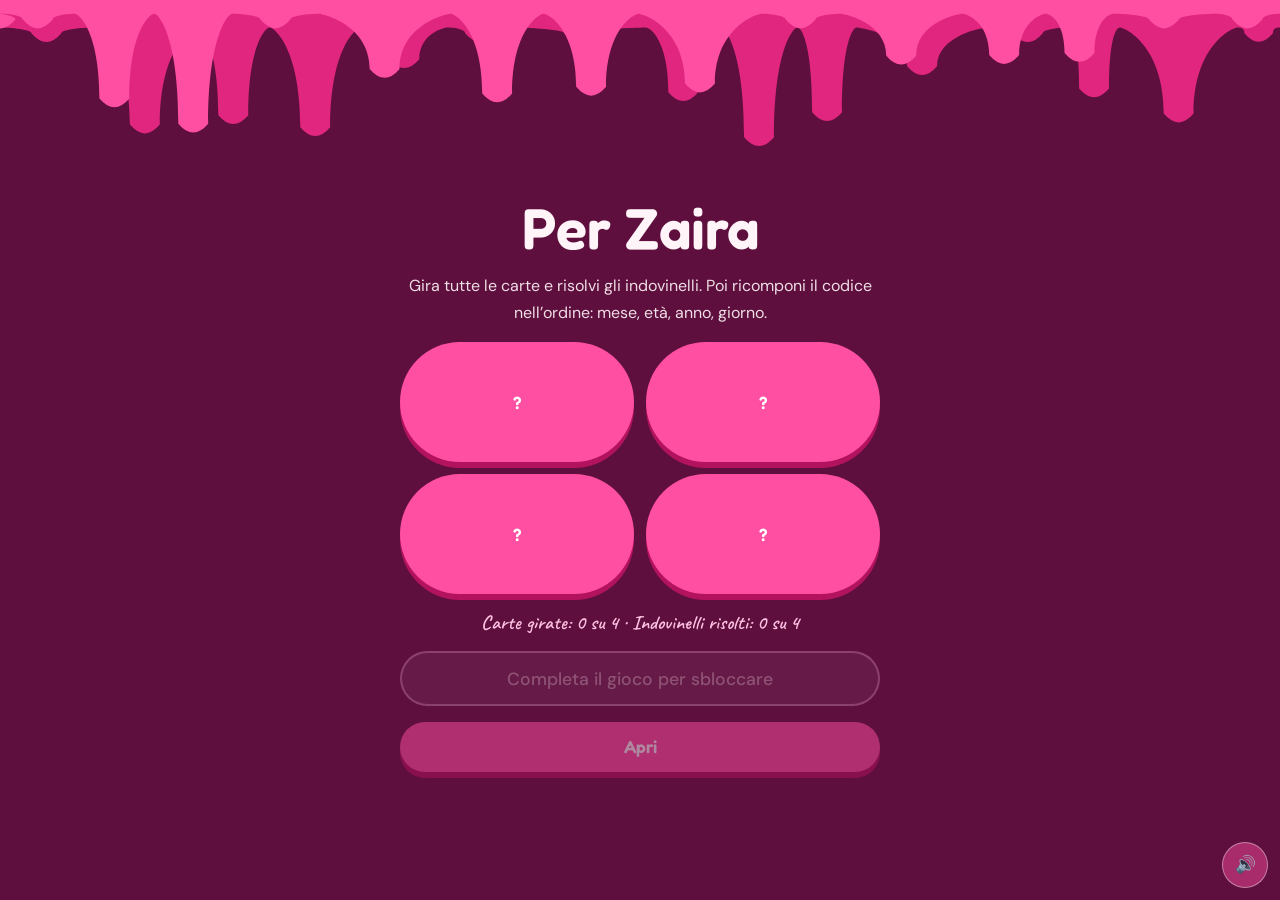
<file: index.html>
<!DOCTYPE html>
<html lang="it">
<head>
  <meta charset="utf-8">
  <meta name="viewport" content="width=device-width, initial-scale=1, viewport-fit=cover">
  <title>Una sorpresa speciale per Zaira</title>
  <meta name="description" content="Un piccolo viaggio nei nostri ricordi, creato con tutto il mio amore. Apri quando sarà il momento 💖">
  <meta name="theme-color" content="#3d0d4f">
  <meta property="og:type" content="website">
  <meta property="og:locale" content="it_IT">
  <meta property="og:url" content="https://mauroleolakyy.github.io/regalozaira/index.html">
  <meta property="og:title" content="Una sorpresa speciale per Zaira">
  <meta property="og:description" content="Un piccolo viaggio nei nostri ricordi, creato con tutto il mio amore. Apri quando sarà il momento 💖">
  <meta property="og:image" content="https://mauroleolakyy.github.io/regalozaira/assets/img/IMG%20(1).png">
  <meta property="og:image:secure_url" content="https://mauroleolakyy.github.io/regalozaira/assets/img/IMG%20(1).png">
  <meta property="og:image:type" content="image/png">
  <meta property="og:image:alt" content="Zaira e Mauro insieme">
  <meta name="twitter:card" content="summary_large_image">
  <meta name="twitter:title" content="Una sorpresa speciale per Zaira">
  <meta name="twitter:description" content="Un piccolo viaggio nei nostri ricordi, creato con tutto il mio amore. Apri quando sarà il momento 💖">
  <meta name="twitter:image" content="https://mauroleolakyy.github.io/regalozaira/assets/img/IMG%20(1).png">
  <link rel="preconnect" href="https://fonts.googleapis.com">
  <link rel="preconnect" href="https://fonts.gstatic.com" crossorigin>
  <link href="https://fonts.googleapis.com/css2?family=Caveat:wght@600&family=DM+Sans:wght@400;500&family=Fredoka:wght@400;500;600&display=swap" rel="stylesheet">
  <link rel="stylesheet" href="assets/css/style.css">
</head>
<body class="locked" style="background-color:#5e0f3d">

  <div id="countdown" role="region" aria-labelledby="countdownTitle">
    <div class="countdown-card">
      <p class="countdown-kicker">Una sorpresa speciale</p>
      <h1 id="countdownTitle">Ci siamo quasi!</h1>
      <p id="countdownDate"></p>
      <div class="countdown-clock" aria-label="Tempo rimanente">
        <div><b data-countdown="days">0</b><span>giorni</span></div>
        <div><b data-countdown="hours">00</b><span>ore</span></div>
        <div><b data-countdown="minutes">00</b><span>minuti</span></div>
        <div><b data-countdown="seconds">00</b><span>secondi</span></div>
      </div>
      <section id="countdownReveals" aria-labelledby="countdownRevealTitle">
        <p id="countdownRevealTitle">Una piccola lettera al giorno</p>
        <p id="countdownRevealTimerLabel">La prossima busta si apre tra</p>
        <p id="countdownRevealTimer" aria-label="Tempo alla prossima rivelazione">00:00:00</p>
        <button id="countdownEnvelope" type="button" disabled aria-expanded="false">
          <span aria-hidden="true">✉</span>
          <span id="countdownEnvelopeLabel">La prima busta si apre a mezzanotte</span>
        </button>
        <p id="countdownRevealText" aria-live="polite" hidden></p>
      </section>
      <p id="countdownError" hidden></p>
    </div>
  </div>

  <!-- Schermata password -->
  <div id="lock" hidden>
    <svg class="drip" id="lockDrip" viewBox="0 0 1200 170" preserveAspectRatio="none" aria-hidden="true"></svg>
    <form id="lockForm" autocomplete="off">
      <h1>Per Zaira</h1>
      <p id="lockText"></p>
      <ul id="clues"></ul>
      <p id="found" aria-live="polite"></p>
      <section id="codePuzzle" hidden aria-labelledby="codePrompt" aria-live="polite">
        <p id="codePrompt">Tocca i frammenti nell’ordine richiesto.</p>
        <ol id="codeSlots" aria-label="Codice ricomposto"></ol>
        <div id="codeFragments"></div>
        <button id="resetCode" type="button">Ricomincia ordine</button>
      </section>
      <input id="pw" type="text" inputmode="numeric" aria-label="Parola magica" placeholder="Completa il gioco per sbloccare" required disabled>
      <button id="openButton" type="submit" disabled>Apri</button>
      <p id="err" role="alert"></p>
    </form>
  </div>

  <!-- Caricamento dopo la password giusta -->
  <div id="loader" hidden role="status" aria-live="polite">
    <div class="ld">
      <svg class="blob" viewBox="0 0 140 110" aria-hidden="true">
        <ellipse cx="70" cy="62" rx="58" ry="44" fill="#ffd1e8"/><ellipse cx="42" cy="38" rx="14" ry="7" fill="#fff" opacity=".7"/>
        <g fill="#5a1038"><circle cx="52" cy="62" r="5"/><circle cx="88" cy="62" r="5"/></g>
        <ellipse cx="36" cy="72" rx="8" ry="5" fill="#ff5a8a" opacity=".6"/><ellipse cx="104" cy="72" rx="8" ry="5" fill="#ff5a8a" opacity=".6"/>
        <path d="M62 72q8 9 16 0" stroke="#5a1038" stroke-width="3.5" fill="none" stroke-linecap="round"/>
      </svg>
      <p id="ldMsg"></p>
      <div class="ldbar"><i id="ldFill"></i></div>
      <b id="ldPct">0%</b>
    </div>
  </div>

  <div id="bar" aria-hidden="true"></div>
  <div id="stage" aria-hidden="true" hidden></div>
  <div id="age" aria-hidden="true">0</div>
  <div id="app"></div>
  <canvas id="confetti" aria-hidden="true"></canvas>

  <!-- Musica: il pulsante compare solo se in data.js c'è una canzone -->
  <button id="music" type="button" hidden aria-label="Musica">♪</button>
  <div id="musicPanel" hidden></div>
  <button id="sfx" type="button" aria-label="Disattiva i suoni" aria-pressed="true">🔊</button>

  <script src="data.js"></script>
  <script src="assets/js/sfx.js"></script>
  <script src="assets/js/countdown.js"></script>
  <script src="assets/js/main.js"></script>
</body>
</html>
</file>
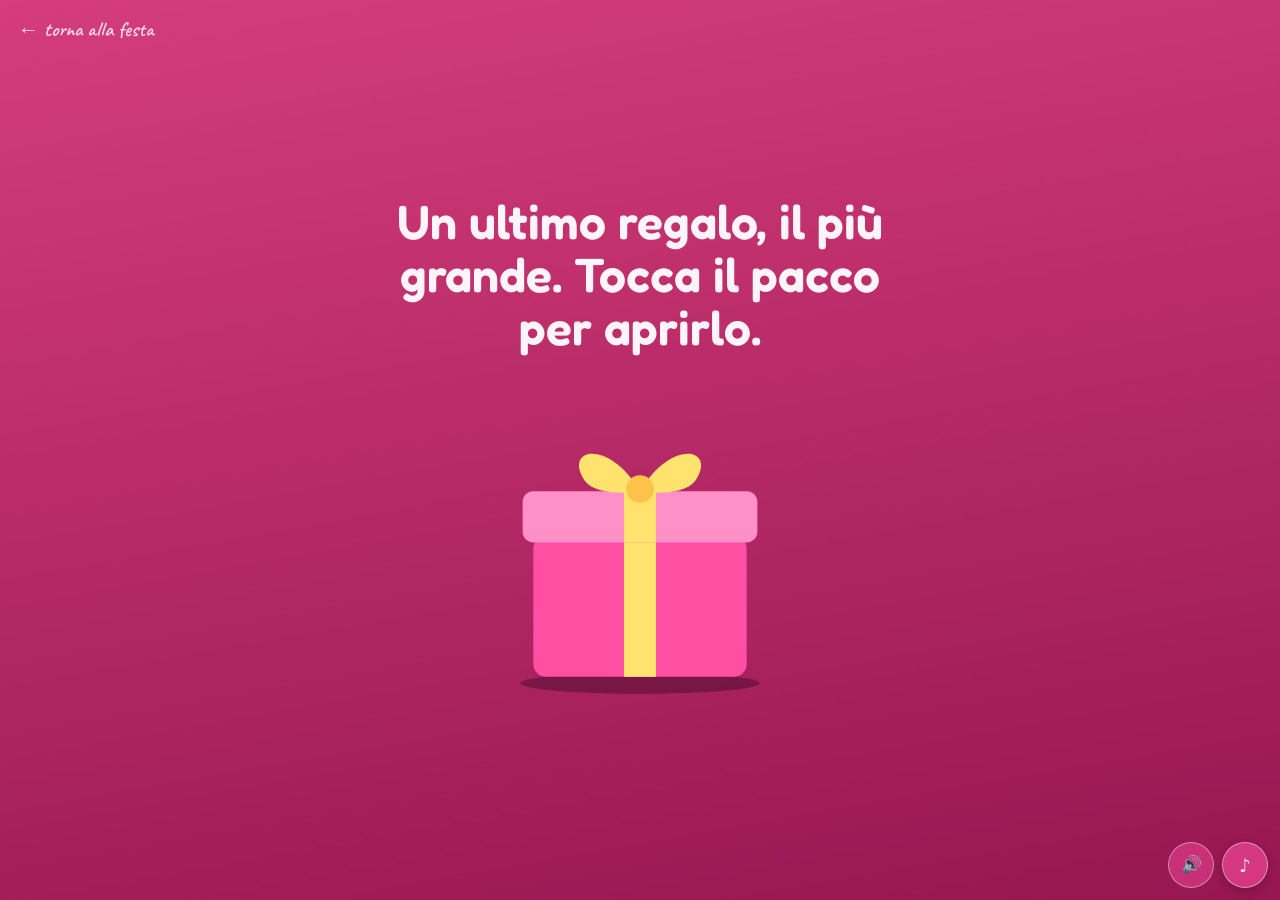
<file: regalo.html>
<!DOCTYPE html>
<html lang="it">
<head>
  <meta charset="utf-8">
  <meta name="viewport" content="width=device-width, initial-scale=1, viewport-fit=cover">
  <title>Un regalo speciale per Zaira</title>
  <meta name="description" content="Un piccolo viaggio nei nostri ricordi, creato con tutto il mio amore. Apri quando sarà il momento 💖">
  <meta name="theme-color" content="#3d0d4f">
  <meta property="og:type" content="website">
  <meta property="og:locale" content="it_IT">
  <meta property="og:url" content="https://mauroleolakyy.github.io/regalozaira/regalo.html">
  <meta property="og:title" content="Un regalo speciale per Zaira">
  <meta property="og:description" content="Un piccolo viaggio nei nostri ricordi, creato con tutto il mio amore. Apri quando sarà il momento 💖">
  <meta property="og:image" content="https://mauroleolakyy.github.io/regalozaira/assets/img/IMG%20(1).png">
  <meta property="og:image:secure_url" content="https://mauroleolakyy.github.io/regalozaira/assets/img/IMG%20(1).png">
  <meta property="og:image:type" content="image/png">
  <meta property="og:image:alt" content="Zaira e Mauro insieme">
  <meta name="twitter:card" content="summary_large_image">
  <meta name="twitter:title" content="Un regalo speciale per Zaira">
  <meta name="twitter:description" content="Un piccolo viaggio nei nostri ricordi, creato con tutto il mio amore. Apri quando sarà il momento 💖">
  <meta name="twitter:image" content="https://mauroleolakyy.github.io/regalozaira/assets/img/IMG%20(1).png">
  <link rel="preconnect" href="https://fonts.googleapis.com">
  <link rel="preconnect" href="https://fonts.gstatic.com" crossorigin>
  <link href="https://fonts.googleapis.com/css2?family=Caveat:wght@600&family=DM+Sans:wght@400;500&family=Fredoka:wght@400;500;600&display=swap" rel="stylesheet">
  <link rel="stylesheet" href="assets/css/style.css">
</head>
<body class="gift-page" style="background-color:#cf2269">

  <div id="countdown" role="region" aria-labelledby="countdownTitle">
    <div class="countdown-card">
      <p class="countdown-kicker">Una sorpresa speciale</p>
      <h1 id="countdownTitle">Ci siamo quasi!</h1>
      <p id="countdownDate"></p>
      <div class="countdown-clock" aria-label="Tempo rimanente">
        <div><b data-countdown="days">0</b><span>giorni</span></div>
        <div><b data-countdown="hours">00</b><span>ore</span></div>
        <div><b data-countdown="minutes">00</b><span>minuti</span></div>
        <div><b data-countdown="seconds">00</b><span>secondi</span></div>
      </div>
      <section id="countdownReveals" aria-labelledby="countdownRevealTitle">
        <p id="countdownRevealTitle">Una piccola lettera al giorno</p>
        <p id="countdownRevealTimerLabel">La prossima busta si apre tra</p>
        <p id="countdownRevealTimer" aria-label="Tempo alla prossima rivelazione">00:00:00</p>
        <button id="countdownEnvelope" type="button" disabled aria-expanded="false">
          <span aria-hidden="true">✉</span>
          <span id="countdownEnvelopeLabel">La prima busta si apre a mezzanotte</span>
        </button>
        <p id="countdownRevealText" aria-live="polite" hidden></p>
      </section>
      <p id="countdownError" hidden></p>
    </div>
  </div>

  <main class="giftwrap" id="wrap">
    <a class="back" href="index.html">← torna alla festa</a>
    <p class="teaser" id="teaser"></p>

    <button id="box" class="giftbox" type="button" aria-label="Apri il regalo">
      <svg viewBox="0 0 300 300" aria-hidden="true">
        <ellipse cx="150" cy="288" rx="112" ry="10" fill="rgba(30,0,25,.35)"/>
        <rect x="50" y="150" width="200" height="132" rx="12" fill="#ff4fa3"/>
        <rect x="135" y="150" width="30" height="132" fill="#ffe36e"/>
        <g class="lid">
          <rect x="40" y="108" width="220" height="48" rx="10" fill="#ff8fc7"/>
          <rect x="135" y="108" width="30" height="48" fill="#ffe36e"/>
          <path d="M150 108C120 58 78 68 98 98C108 112 140 110 150 108Z" fill="#ffe36e"/>
          <path d="M150 108C180 58 222 68 202 98C192 112 160 110 150 108Z" fill="#ffe36e"/>
          <circle cx="150" cy="106" r="13" fill="#ffc24a"/>
        </g>
      </svg>
    </button>

    <section id="card" class="giftcard" hidden aria-live="polite"></section>
  </main>

  <canvas id="confetti" aria-hidden="true"></canvas>

  <button id="music" type="button" hidden aria-label="Musica">♪</button>
  <div id="musicPanel" hidden></div>
  <button id="sfx" type="button" aria-label="Disattiva i suoni" aria-pressed="true">🔊</button>

  <script src="data.js"></script>
  <script src="assets/js/sfx.js"></script>
  <script src="assets/js/countdown.js"></script>
  <script src="assets/js/regalo.js"></script>
</body>
</html>
</file>
<file: assets/css/style.css>
:root {
  --ink: #fff4f8;
  --gold: #ffc2e2;      /* rosa caramella: accento */
  --hl: #ffe36e;        /* giallo evidenziatore */
  --plum: #3a0b2a;
  --display: "Fredoka", "Trebuchet MS", system-ui, sans-serif;
  --hand: "Caveat", "Comic Sans MS", cursive;
  --sans: "DM Sans", system-ui, sans-serif;
}
* { box-sizing: border-box; margin: 0; }
html { scroll-behavior: smooth; }
body {
  font-family: var(--sans); color: var(--ink); line-height: 1.65; overflow-x: hidden;
  /* luce in alto e ombra in basso sopra il colore dell'età: il colore cambia, la profondità resta */
  background-image: linear-gradient(170deg, rgba(255, 255, 255, .12), rgba(30, 0, 30, .32));
  background-attachment: fixed;
}

#bar { position: fixed; top: 0; left: 0; height: 5px; width: 0; background: var(--hl); z-index: 20; border-radius: 0 6px 6px 0; }

/* Numero degli anni gigante, rotondo come una gocciolina di slime */
#age {
  position: fixed; left: 3vw; bottom: -2vw; z-index: 0;
  font: 600 clamp(9rem, 32vw, 26rem)/1 var(--display);
  color: var(--ink); opacity: .13; pointer-events: none; user-select: none;
}

.hero, .chapter { position: relative; z-index: 1; }

/* Slime che cola dall'alto (usato in hero e nella schermata password) */
.drip {
  position: absolute; top: 0; left: 0; width: 100%; height: clamp(80px, 13vw, 170px);
  transform-origin: top; animation: ooze 2.2s cubic-bezier(.3, 1.25, .5, 1) both; pointer-events: none;
}
@keyframes ooze { from { transform: scaleY(0); } to { transform: scaleY(1); } }

/* Hero */
.hero {
  min-height: 100svh; display: grid; align-content: start; justify-items: start; gap: .6rem;
  padding: clamp(100px, 17vw, 210px) 8vw 14vw;
}
.wall { display: flex; flex-wrap: wrap; gap: clamp(.6rem, 2.5vw, 2rem); margin-bottom: 2.2rem; }
.hero h1 { font: 600 clamp(3rem, 11vw, 9rem)/.95 var(--display); max-width: 11ch; letter-spacing: -.01em; }
.hero .for { font: 600 1.6rem var(--hand); color: var(--gold); }
.hero .lead { max-width: 36ch; opacity: .9; margin-top: .6rem; }
.hint { margin-top: 2rem; width: 3px; height: 64px; border-radius: 3px; background: var(--gold); opacity: .8; transform-origin: top; animation: hint 1.8s ease-in-out infinite; }
@keyframes hint { 0% { transform: scaleY(0); } 60% { transform: scaleY(1); } 100% { transform: scaleY(1); opacity: 0; } }

/* Nastro con le parole del suo mondo */
.ticker { position: relative; z-index: 2; overflow: hidden; background: #ff4fa3; color: #fff; transform: rotate(-1.6deg); margin: 0 -3vw; box-shadow: 0 8px 24px -10px rgba(40, 0, 25, .6); }
.track { display: flex; width: max-content; animation: slide 28s linear infinite; font: 600 1.3rem/1 var(--display); padding: .9rem 0; white-space: nowrap; }
.track span { padding-right: 1rem; }
@keyframes slide { to { transform: translateX(-50%); } }

/* Capitoli */
.chapter { min-height: 100svh; padding: 10vh 8vw; display: grid; grid-template-columns: 1fr 1fr; gap: 6vw; align-items: center; }
.chapter.flip .copy { order: 2; }
.copy { max-width: 36rem; position: relative; z-index: 1; }
.year { color: var(--gold); font: 600 1.5rem var(--hand); margin-bottom: .3rem; }
.copy h2 { font: 600 clamp(2rem, 5vw, 3.6rem)/1.05 var(--display); margin-bottom: 1.2rem; }
.copy p { font-size: 1.1rem; }

.art { position: relative; width: 100%; max-width: 480px; justify-self: center; z-index: 1; }
.art svg { width: 100%; height: auto; overflow: visible; }
.art svg .p { transition: opacity .8s; }
.chapter:not(.in) .art svg .p { opacity: 0; }
.art svg .p > g { transform-box: fill-box; transform-origin: center; }
.chapter.in .art svg .p > g { animation: pop .8s cubic-bezier(.2, 1.4, .4, 1) both; animation-delay: var(--d, 0s); }
@keyframes pop { from { transform: scale(0); } to { transform: scale(1); } }
.flame { animation: flick .4s ease-in-out infinite alternate; transform-origin: center bottom; transform-box: fill-box; }
@keyframes flick { to { transform: scale(.85, 1.15) rotate(3deg); } }

/* Polaroid */
.polaroid {
  --w: clamp(96px, 22vw, 220px);
  position: relative; width: var(--w); padding: .6rem .6rem 0; background: #fffaf6; color: #5a1038;
  transform: rotate(var(--r, 0deg)); box-shadow: 0 18px 30px -12px rgba(40, 0, 25, .65);
  transition: transform .3s cubic-bezier(.2, 1.3, .4, 1);
}
.polaroid:hover { transform: rotate(0deg) scale(1.05); z-index: 3; }
.polaroid::before { /* nastro washi */
  content: ""; position: absolute; top: -11px; left: 50%; width: 42%; height: 22px; translate: -50% 0; rotate: -4deg;
  background: repeating-linear-gradient(45deg, rgba(255, 79, 163, .8) 0 6px, rgba(255, 194, 226, .8) 6px 12px);
}
.polaroid .ph { aspect-ratio: 1; overflow: hidden; background: #f3d9e6; display: grid; place-items: center; }
.polaroid img { width: 100%; height: 100%; object-fit: cover; display: block; }
.polaroid .ph.empty {
  background: repeating-linear-gradient(135deg, #ffd1e8 0 10px, #ffe4f1 10px 20px);
  font: 600 clamp(.8rem, 1.4vw, 1.05rem) var(--hand); text-align: center; padding: .5rem; color: #b3123f;
}
.polaroid .cap { font: 600 clamp(1rem, 2vw, 1.5rem)/1 var(--hand); text-align: center; padding: .55rem .2rem .7rem; font-size: clamp(1rem, 2vw, 1.5rem); }
.polaroid.corner { --w: 46%; position: absolute; right: -4%; bottom: -10%; z-index: 2; }

/* Sticker */
.sticker { position: absolute; z-index: 0; width: var(--s); rotate: var(--rot); animation: bob 6s ease-in-out infinite var(--dl); cursor: pointer; opacity: .9; }
.sticker svg { width: 100%; height: auto; display: block; transform-origin: center bottom; }
@keyframes bob { 50% { translate: 0 -12px; } }
.sticker svg.sq { animation: squash .6s ease both; }
@keyframes squash { 25% { scale: 1.35 .6; } 50% { scale: .8 1.25; } 75% { scale: 1.1 .92; } }

/* Finale */
.finale { grid-template-columns: 1fr; justify-items: center; text-align: center; }
.finale h2 { font-size: clamp(2.4rem, 7vw, 5.5rem); }
.finale .copy { max-width: 40rem; }
.sign { margin-top: 1.5rem; color: var(--gold); font: 600 1.8rem var(--hand); }
#party, #lockForm button {
  font: 600 1.1rem var(--display); color: #fff; background: #ff4fa3; border: 0; border-radius: 999px; padding: .9rem 2.2rem;
  cursor: pointer; box-shadow: 0 6px 0 #b3125f; transition: transform .15s;
}
#party { margin-top: 2.5rem; }
#party[hidden] { display: none; }
#party.ready { padding: 1.15rem 2.8rem; color: var(--plum); background: var(--hl); font-size: clamp(1.3rem, 3vw, 1.7rem); box-shadow: 0 7px 0 #c49518, 0 0 28px rgba(255, 227, 110, .55); animation: party-pop .65s cubic-bezier(.2, 1.5, .4, 1) both, party-glow 1.8s 0.65s ease-in-out infinite; }
@keyframes party-pop { from { opacity: 0; transform: scale(.65) translateY(14px); } }
@keyframes party-glow { 50% { box-shadow: 0 7px 0 #c49518, 0 0 42px rgba(255, 227, 110, .85); } }
#party:hover, #lockForm button:hover { filter: brightness(1.08); }
#party:active, #lockForm button:active { transform: translateY(5px) scale(1.03, .94); box-shadow: 0 1px 0 #b3125f; } /* effetto squishy */
:focus-visible { outline: 3px solid var(--hl); outline-offset: 4px; }

#confetti { position: fixed; inset: 0; width: 100%; height: 100%; pointer-events: none; z-index: 30; }

/* Countdown prima dello sblocco */
#countdown {
  position: fixed; inset: 0; z-index: 100; display: grid; place-items: center;
  padding: max(1.5rem, env(safe-area-inset-top, 0px)) max(1.5rem, env(safe-area-inset-right, 0px)) max(1.5rem, env(safe-area-inset-bottom, 0px)) max(1.5rem, env(safe-area-inset-left, 0px));
  overflow-y: auto; text-align: center;
  background: radial-gradient(ellipse at 50% 25%, #90234f, #3d0d4f 75%);
}
#countdown[hidden] { display: none; }
.countdown-card { width: min(42rem, 100%); }
.countdown-kicker { color: var(--hl); font: 600 1.3rem var(--hand); }
.countdown-card h1 { margin: .4rem 0 1rem; font: 600 clamp(2.5rem, 10vw, 5rem)/1 var(--display); }
.countdown-card > p:not(.countdown-kicker) { opacity: .9; }
.countdown-clock { display: grid; grid-template-columns: repeat(4, minmax(0, 1fr)); gap: clamp(.5rem, 3vw, 1.2rem); margin: 2rem 0; }
.countdown-clock[hidden] { display: none; }
.countdown-clock > div { display: grid; gap: .25rem; padding: 1rem .5rem; border: 1px solid rgba(255, 255, 255, .3); border-radius: 20px; background: rgba(255, 255, 255, .1); }
.countdown-clock b { font: 600 clamp(2rem, 8vw, 3.5rem)/1 var(--display); color: var(--hl); font-variant-numeric: tabular-nums; }
.countdown-clock span { font-size: .9rem; }
#countdownReveals { display: grid; justify-items: center; gap: .4rem; width: min(100%, 28rem); margin: 0 auto; }
#countdownRevealTitle { color: var(--gold); font: 600 1.5rem var(--hand); }
#countdownRevealTimer { font: 600 1.4rem var(--display); font-variant-numeric: tabular-nums; }
#countdownEnvelope { display: inline-flex; align-items: center; justify-content: center; gap: .65rem; min-height: 3rem; padding: .65rem 1.2rem; color: var(--ink); background: rgba(255, 244, 248, .12); border: 1px solid rgba(255, 194, 226, .65); border-radius: 999px; cursor: pointer; font: 500 1rem var(--sans); transition: transform .2s, background .2s; }
#countdownEnvelope:not(:disabled):hover { transform: translateY(-2px); background: rgba(255, 244, 248, .22); }
#countdownEnvelope:disabled { cursor: default; opacity: .7; }
#countdownEnvelope > span:first-child { font-size: 1.4rem; }
#countdownRevealText { width: 100%; margin-top: .5rem; padding: 1rem 1.2rem; border: 1px solid rgba(255, 255, 255, .25); border-radius: 18px; background: rgba(255, 255, 255, .1); }
#countdownRevealText[hidden] { display: none; }
#countdownError { color: #ffd0c8; }
body.countdown-active { overflow: hidden; }

/* Schermata password e giochino delle carte */
body.locked #bar, body.locked #age, body.locked #stage { display: none; }
body.locked { overflow: hidden; }
#lock { position: fixed; inset: 0; z-index: 40; display: grid; place-items: center; padding: clamp(110px, 16vw, 190px) 6vw 6vw; background: #5e0f3d; overflow-y: auto; }
#lock[hidden] { display: none; }
#lockForm { width: min(30rem, 100%); display: grid; gap: 1rem; text-align: center; position: relative; }
#lockForm h1 { font: 600 clamp(2.4rem, 9vw, 3.6rem)/1 var(--display); }
#lockText { opacity: .9; }
#lockForm input {
  font: 500 1.1rem var(--sans); color: var(--ink); text-align: center;
  background: rgba(255, 244, 248, .1); border: 2px solid rgba(255, 194, 226, .5); border-radius: 999px; padding: .9rem 1.2rem;
}
#lockForm input::placeholder { color: rgba(255, 244, 248, .55); }
#err { min-height: 1.6em; color: #ffd0c8; }
#clues { list-style: none; padding: 0; display: grid; grid-template-columns: 1fr 1fr; gap: .75rem; }
.clue {
  width: 100%; min-height: 7.5rem; padding: 1rem; cursor: pointer; font: 400 1rem/1.45 var(--sans); color: var(--ink); text-align: left;
  background: rgba(255, 244, 248, .08); border: 2px dashed rgba(255, 194, 226, .55); border-radius: 22px;
}
.clue:disabled { cursor: default; opacity: 1; }
.clue:not(.open) { font: 600 2.4rem var(--display); text-align: center; color: var(--gold); }
.clue:not(.open):hover { background: rgba(255, 244, 248, .16); }
.clue:not(.open):active { transform: scale(1.06, .92); }
.clue.open { border-style: solid; background: rgba(255, 244, 248, .12); animation: flip .45s ease both; }
@keyframes flip { from { transform: rotateY(90deg); } to { transform: rotateY(0); } }
#found { font: 600 1.25rem var(--hand); color: var(--gold); }
#codePuzzle { display: grid; gap: .75rem; }
#codePuzzle[hidden] { display: none; }
#codeSlots { display: flex; flex-wrap: wrap; justify-content: center; gap: .45rem; list-style: none; padding: 0; }
#codeSlots li { padding: .35rem .65rem; border: 1px solid rgba(255, 194, 226, .55); border-radius: 999px; background: rgba(255, 244, 248, .1); }
#codeFragments { display: flex; flex-wrap: wrap; justify-content: center; gap: .5rem; }
.clue-answers { display: flex; flex-wrap: wrap; justify-content: center; gap: .5rem; padding-top: .6rem; }
.answer-feedback { flex-basis: 100%; min-height: 1.5em; color: var(--gold); font-size: .9rem; }
.answer, .fragment, #resetCode {
  padding: .45rem .8rem; color: var(--ink); background: rgba(255, 244, 248, .12);
  border: 1px solid rgba(255, 194, 226, .6); border-radius: 999px; cursor: pointer; font: 500 .95rem var(--sans);
}
.answer:hover, .fragment:hover, #resetCode:hover { background: rgba(255, 244, 248, .24); }
.answer.correct { border-color: var(--hl); color: var(--hl); }
.answer.wrong { opacity: .45; }
.answer:disabled { cursor: default; }
.fragment { color: var(--hl); }
#resetCode { justify-self: center; }
#pw:disabled, #openButton:disabled { opacity: .5; cursor: not-allowed; }

@media (max-width: 760px) {
  .chapter { grid-template-columns: 1fr; padding: 12vh 7vw 16vh; gap: 2.5rem; }
  .chapter.flip .copy { order: 0; }
  .art { max-width: 320px; }
  .sticker { opacity: .35; }
  #clues { grid-template-columns: 1fr; }
  .clue { min-height: 0; }
}
@media (prefers-reduced-motion: reduce) {
  html { scroll-behavior: auto; }
  .hint, .flame, .track, .sticker, .drip, .clue.open { animation: none; }
  .chapter.in .art svg .p > g, .sticker svg.sq { animation: none; }
}

/* Etichetta della fase della vita */
#stage {
  position: fixed; top: 14px; right: 14px; z-index: 20; padding: .25rem .9rem .35rem;
  font: 600 1.35rem/1.2 var(--hand); color: #fff; background: rgba(255, 255, 255, .16);
  border: 1.5px solid rgba(255, 255, 255, .45); border-radius: 999px; backdrop-filter: blur(6px);
}
#stage[hidden] { display: none; }

/* Album di polaroid */
.album { grid-template-columns: 1fr; justify-items: center; text-align: center; gap: 3.5rem; }
.shelf { display: flex; flex-wrap: wrap; justify-content: center; gap: clamp(1.4rem, 3.5vw, 2.8rem); max-width: 1100px; position: relative; z-index: 1; }
.polaroid.big { --w: clamp(130px, 22vw, 240px); }
@media (max-width: 760px) { .polaroid.big { --w: clamp(120px, 40vw, 190px); } }

/* Contatore dei giorni insieme */
.counter { margin-top: 1.8rem; padding: 1.2rem 1.4rem; max-width: 26rem; background: rgba(255, 255, 255, .12); border: 2px solid rgba(255, 194, 226, .5); border-radius: 28px; }
.counter .cl { font: 600 1.5rem var(--hand); color: var(--gold); line-height: 1; }
.counter .big { font: 600 1.4rem/1.1 var(--display); }
.counter .big b { font-size: clamp(3.2rem, 9vw, 5.2rem); color: var(--hl); letter-spacing: -.02em; margin-right: .15em; }
.counter .cs { font-size: 1rem; opacity: .9; margin: .3rem 0 .9rem; }
.counter .tiles { display: grid; grid-template-columns: repeat(3, 1fr); gap: .6rem; }
.counter .tiles div { text-align: center; padding: .55rem .3rem; border-radius: 18px; background: rgba(255, 79, 163, .55); font-size: .9rem; }
.counter .tiles b { display: block; font: 600 1.9rem/1.1 var(--display); font-variant-numeric: tabular-nums; }

/* Torta con le candeline */
.cake { margin-top: 2rem; display: grid; justify-items: center; gap: .5rem; }
.cake svg { width: min(100%, 460px); height: auto; overflow: visible; }
.candle { cursor: pointer; }
.candle:focus-visible { outline: none; }
.candle:focus-visible rect:nth-child(2) { stroke: var(--hl); stroke-width: 3; }
.candle:not(.lit) .flame { display: none; }
.smoke { fill: #fff; opacity: 0; transform-box: fill-box; transform-origin: center; }
.candle.puff .smoke { animation: smoke 1.4s ease-out; }
@keyframes smoke { 0% { opacity: .75; transform: translateY(0) scale(.6); } 100% { opacity: 0; transform: translateY(-30px) scale(2.4); } }
#cakeCount { font: 600 1.5rem var(--hand); color: var(--gold); min-height: 1.5em; }
.cakeNote { font-size: .95rem; opacity: .85; max-width: 30rem; }
#cakeMicStatus { min-height: 1.5em; font-size: .9rem; }
.cakeBtns { display: flex; gap: .7rem; flex-wrap: wrap; justify-content: center; }
.cakeBtns button { font: 600 1rem var(--display); color: #fff; background: rgba(255, 255, 255, .16); border: 2px solid rgba(255, 194, 226, .6); border-radius: 999px; padding: .55rem 1.3rem; cursor: pointer; }
.cakeBtns button[hidden] { display: none; }
.cakeBtns button:hover { background: rgba(255, 255, 255, .26); }

/* Musica: piccola e trasparente */
#music {
  position: fixed; right: 12px; bottom: calc(12px + env(safe-area-inset-bottom, 0px)); z-index: 26; width: 46px; height: 46px; border-radius: 50%; cursor: pointer;
  font: 600 1.15rem/1 var(--display); color: #fff; background: rgba(255, 79, 163, .7); border: 1.5px solid rgba(255, 255, 255, .55);
  backdrop-filter: blur(6px); box-shadow: 0 4px 14px -4px rgba(40, 0, 25, .6); opacity: .85; transition: opacity .2s, transform .15s;
}
#music:hover, #music.on { opacity: 1; }
#music[hidden] { display: none; }
#music:active { transform: scale(1.08, .92); }
#music.on { animation: bob2 1.6s ease-in-out infinite; }
@keyframes bob2 { 50% { transform: scale(1.08); } }
#musicPanel {
  position: fixed; right: 12px; bottom: calc(68px + env(safe-area-inset-bottom, 0px)); z-index: 25; width: min(320px, calc(100vw - 24px)); padding: 4px;
  background: rgba(255, 255, 255, .08); border: 1px solid rgba(255, 255, 255, .25); border-radius: 18px; backdrop-filter: blur(8px);
}
#musicPanel iframe { display: block; border-radius: 14px; opacity: .8; transition: opacity .2s; }
#musicPanel:hover iframe { opacity: 1; }
body.locked #music, body.locked #musicPanel { display: none; }


/* Gratta e vinci */
.coupons { grid-template-columns: 1fr; justify-items: center; text-align: center; gap: 2.5rem; }
.ticketgrid { display: grid; grid-template-columns: repeat(2, minmax(0, 260px)); gap: 1.4rem; position: relative; z-index: 1; }
.coupon { position: relative; aspect-ratio: 15 / 8; border-radius: 18px; overflow: hidden; background: #fffaf6; color: #5a1038; border: 3px dashed #ff4fa3; box-shadow: 0 14px 26px -12px rgba(40, 0, 25, .6); }
.prize { position: absolute; inset: 0; display: grid; place-content: center; gap: .1rem; padding: .6rem; }
.prize small { font: 600 1.1rem/1 var(--hand); color: #b3123f; }
.prize b { font: 600 clamp(1.1rem, 2.4vw, 1.5rem)/1.1 var(--display); }
.prize em { font: 600 1.1rem/1.1 var(--hand); color: #8a1c7c; }
.coupon canvas { position: absolute; inset: 0; width: 100%; height: 100%; touch-action: none; cursor: grab; transition: opacity .6s; }
.coupon.done canvas { opacity: 0; pointer-events: none; }
.coupon .rv { position: absolute; right: 6px; bottom: 6px; z-index: 2; font: 600 .75rem var(--sans); color: #fff; background: rgba(90, 16, 56, .55); border: 0; border-radius: 999px; padding: .15rem .6rem; cursor: pointer; }
.coupon.done .rv { display: none; }
@media (max-width: 560px) { .ticketgrid { grid-template-columns: minmax(0, 260px); } }

/* Foto ingrandita */
.polaroid:has(img) { cursor: zoom-in; }
#lightbox { position: fixed; inset: 0; z-index: 50; display: grid; place-items: center; padding: 4vw; cursor: zoom-out; background: rgba(30, 0, 25, .8); backdrop-filter: blur(6px); }
#lightbox[hidden] { display: none; }
#lightbox .polaroid { --w: min(88vw, 62vh, 560px); pointer-events: none; animation: zoomIn .35s cubic-bezier(.2, 1.3, .4, 1) both; }
@keyframes zoomIn { from { transform: rotate(-9deg) scale(.6); opacity: 0; } }

/* Scia del mouse */
.trail { position: fixed; z-index: 35; pointer-events: none; translate: -50% -50%; animation: trail 1s ease-out forwards; }
@keyframes trail { from { opacity: .95; } to { opacity: 0; transform: translate(var(--dx), -44px) scale(.4); } }

@media (prefers-reduced-motion: reduce) { #music.on, .candle.puff .smoke, #lightbox .polaroid, .trail, #party.ready { animation: none; } }

/* Caricamento dopo la password */
#loader { position: fixed; inset: 0; z-index: 60; display: grid; place-items: center; background: #5e0f3d; }
#loader[hidden] { display: none; }
#loader.out { opacity: 0; pointer-events: none; transition: opacity .7s ease; }
.ld { display: grid; justify-items: center; gap: 1rem; width: min(22rem, 86vw); text-align: center; }
.blob { width: 140px; transform-origin: center bottom; animation: hop .9s ease-in-out infinite; }
@keyframes hop { 0%, 100% { transform: translateY(0) scale(1.14, .86); } 50% { transform: translateY(-22px) scale(.92, 1.1); } }
#ldMsg { font: 600 1.6rem/1.2 var(--hand); color: var(--gold); min-height: 1.3em; }
.ldbar { width: 100%; height: 18px; border-radius: 999px; background: rgba(255, 255, 255, .15); border: 2px solid rgba(255, 194, 226, .5); overflow: hidden; }
.ldbar i { display: block; height: 100%; width: 0; border-radius: 999px; background: linear-gradient(180deg, #ff9ed0, #ff4fa3 60%, #e0267f); box-shadow: inset 0 3px 0 rgba(255, 255, 255, .4); }
#ldPct { font: 600 1.4rem var(--display); }
@media (prefers-reduced-motion: reduce) { .blob { animation: none; } }

/* Uscita verso la pagina del regalo */
body.leaving::after { content: ""; position: fixed; inset: 0; z-index: 70; background: var(--end, #cf2269); opacity: 0; animation: leave 1s .45s ease forwards; }
@keyframes leave { to { opacity: 1; } }

/* Pagina regalo.html */
.gift-page::before { content: ""; position: fixed; inset: 0; z-index: 80; background: var(--end, #cf2269); pointer-events: none; animation: unveil .9s ease forwards; }
@keyframes unveil { to { opacity: 0; visibility: hidden; } }
.giftwrap { position: relative; min-height: 100svh; display: grid; justify-items: center; align-content: center; gap: 1.4rem; padding: 9vh 6vw 10vh; text-align: center; overflow: hidden; }
.back { position: absolute; top: 16px; left: 18px; z-index: 2; color: var(--ink); font: 600 1.3rem var(--hand); text-decoration: none; opacity: .85; }
.back:hover { opacity: 1; }
.teaser { position: relative; z-index: 1; font: 600 clamp(1.8rem, 5vw, 3rem)/1.1 var(--display); max-width: 20ch; }
.giftbox { position: relative; z-index: 1; width: min(68vw, 320px); padding: 0; background: none; border: 0; cursor: pointer; }
.giftbox svg { width: 100%; height: auto; overflow: visible; display: block; }
.giftbox:not(.open) { animation: wobble 2.6s ease-in-out infinite; }
@keyframes wobble { 0%, 100% { transform: rotate(0); } 8% { transform: rotate(-3deg); } 16% { transform: rotate(3deg); } 24% { transform: rotate(-2deg); } 32% { transform: rotate(0); } }
.giftbox .lid { transform-box: fill-box; transform-origin: left bottom; transition: transform .8s cubic-bezier(.3, 1.4, .5, 1), opacity .6s .3s; }
.giftbox.open .lid { transform: translate(60px, -140px) rotate(26deg); opacity: 0; }
.giftcard { position: relative; z-index: 1; max-width: 36rem; display: grid; justify-items: center; gap: 1rem; animation: rise .9s cubic-bezier(.2, 1.2, .4, 1) both; }
.giftcard[hidden] { display: none; }
@keyframes rise { from { opacity: 0; transform: translateY(40px) scale(.92); } }
.giftcard h1 { font: 600 clamp(2.2rem, 7vw, 4rem)/1.05 var(--display); }
.giftcard p { font-size: 1.1rem; }
.giftcard .polaroid { --w: min(70vw, 260px); }
.giftcard .sign { color: var(--gold); font: 600 1.8rem var(--hand); }
.giftcard .btn { font: 600 1.1rem var(--display); color: #fff; background: #ff4fa3; border-radius: 999px; padding: .8rem 2rem; text-decoration: none; box-shadow: 0 6px 0 #b3125f; }
.giftcard .btn:active { transform: translateY(5px); box-shadow: 0 1px 0 #b3125f; }
.itinerary { width: min(100%, 560px); margin-top: 1.2rem; padding: 1.5rem clamp(1rem, 5vw, 2rem); text-align: left; background: rgba(255, 255, 255, .12); border: 2px solid rgba(255, 194, 226, .45); border-radius: 26px; }
.itinerary h2 { text-align: center; font: 600 clamp(1.7rem, 5vw, 2.4rem)/1.1 var(--display); }
.itinerary-intro { margin-top: .5rem; text-align: center; opacity: .9; }
.itinerary ol { display: grid; gap: 1.1rem; margin: 1.4rem 0 0; padding: 0; list-style: none; counter-reset: itinerary; }
.itinerary li { position: relative; display: grid; grid-template-columns: 2.5rem 1fr; gap: .8rem; align-items: start; counter-increment: itinerary; }
.itinerary li::before { content: counter(itinerary); display: grid; place-items: center; width: 2.4rem; aspect-ratio: 1; border-radius: 50%; color: var(--plum); background: var(--hl); font: 600 1.1rem var(--display); }
.itinerary li h3 { color: var(--gold); font: 600 1.3rem/1.2 var(--display); }
.itinerary li p { margin-top: .2rem; font-size: 1rem; }
@media (prefers-reduced-motion: reduce) { .giftbox:not(.open), .giftcard { animation: none; } .gift-page::before { animation-duration: .01s; } }

/* Pulsante suoni */
#sfx {
  position: fixed; right: 66px; bottom: calc(12px + env(safe-area-inset-bottom, 0px)); z-index: 45; width: 46px; height: 46px; border-radius: 50%; cursor: pointer; font-size: 1.05rem; line-height: 1;
  color: #fff; background: rgba(255, 79, 163, .55); border: 1.5px solid rgba(255, 255, 255, .5); backdrop-filter: blur(6px); opacity: .85;
}
#sfx:hover { opacity: 1; }
body.locked #sfx { right: calc(12px + env(safe-area-inset-right, 0px)); }

/* Mobile: musica in basso accanto ai pulsanti e più spazio sotto "Auguri Amore!" */
@media (max-width: 760px) {
  body { background-attachment: scroll; }
  .hero { padding: clamp(110px, 16svh, 150px) 7vw 4rem; }
  .wall { justify-content: center; gap: .8rem; margin-bottom: 1.2rem; }
  .chapter { min-height: 100svh; padding: clamp(4rem, 9svh, 5.5rem) 7vw; gap: 2rem; }
  .chapter.flip .copy { order: 0; }
  .copy h2 { margin-bottom: .8rem; }
  .copy p { font-size: 1.05rem; }
  .finale { padding-bottom: calc(7rem + env(safe-area-inset-bottom, 0px)); }
  #party { margin-top: 2rem; }
  #stage { top: calc(14px + env(safe-area-inset-top, 0px)); right: 12px; }
  #music, #sfx { bottom: calc(12px + env(safe-area-inset-bottom, 0px)); width: 46px; height: 46px; }
  #music { right: calc(12px + env(safe-area-inset-right, 0px)); }
  #sfx { right: calc(66px + env(safe-area-inset-right, 0px)); }
  body.locked #sfx { right: calc(12px + env(safe-area-inset-right, 0px)); }
  #musicPanel {
    right: calc(12px + env(safe-area-inset-right, 0px));
    bottom: calc(68px + env(safe-area-inset-bottom, 0px));
    width: min(320px, calc(100vw - 24px - env(safe-area-inset-left, 0px) - env(safe-area-inset-right, 0px)));
  }
  #lock { padding: calc(110px + env(safe-area-inset-top, 0px)) 6vw calc(6vw + env(safe-area-inset-bottom, 0px)); }
  .countdown-clock { gap: .5rem; margin: 1.5rem 0; }
  .countdown-clock > div { padding: .8rem .25rem; border-radius: 14px; }
  .countdown-clock span { font-size: .75rem; }
  .giftwrap { min-height: 100svh; padding: calc(72px + env(safe-area-inset-top, 0px)) 5vw calc(6rem + env(safe-area-inset-bottom, 0px)); gap: 1rem; }
  .back { top: calc(12px + env(safe-area-inset-top, 0px)); left: 14px; }
}

/* ===== Sezioni extra: stack comune ===== */
.stack { grid-template-columns: 1fr; justify-items: center; text-align: center; gap: 2.5rem; }
.stack > :not(.copy) { position: relative; z-index: 1; }

/* Mappa */
.mapwrap { width: min(100%, 560px); display: grid; gap: 1rem; }
.map { width: 100%; height: auto; border-radius: 22px; box-shadow: 0 20px 36px -16px rgba(40, 0, 25, .7); overflow: visible; }
.pin { cursor: pointer; outline: none; }
.pin .pi { transform-box: fill-box; transform-origin: 50% 100%; }
.chapter:not(.in) .pin .pi { opacity: 0; }
.chapter.in .pin .pi { animation: pinpop .6s cubic-bezier(.2, 1.5, .4, 1) var(--d) both; }
@keyframes pinpop { from { transform: scale(0); } }
.chapter.in .pin.on .pi, .pin.on .pi { transform: scale(1.25); transition: transform .25s cubic-bezier(.2, 1.6, .4, 1); animation: none; }
.pin:focus-visible path:first-child { stroke: var(--hl); stroke-width: 3; }
.placebox { background: rgba(255, 255, 255, .14); border: 2px solid rgba(255, 194, 226, .5); border-radius: 22px; padding: .8rem 1.2rem; display: grid; gap: .1rem; min-height: 4.5rem; align-content: center; }
.placebox b { font: 600 1.5rem var(--display); }
.placebox span { opacity: .9; }

/* 22 motivi */
.bubbles { display: flex; flex-wrap: wrap; justify-content: center; gap: clamp(.55rem, 2vw, 1rem); width: min(100%, 500px); }
.bub {
  position: relative; flex: 0 0 clamp(48px, 11vw, 62px); aspect-ratio: 1; padding: 0; overflow: hidden;
  border: 1px solid rgba(255, 255, 255, .55); border-radius: 50%; cursor: pointer;
  font: 600 1.3rem var(--display); color: #fff;
  background: radial-gradient(ellipse at 32% 24%, #fff4f8 0 3%, #ffd1e8 12%, #ff70b4 48%, #d6246a 100%);
  box-shadow: 0 7px 13px -5px rgba(40, 0, 25, .6), inset -5px -7px 12px rgba(120, 0, 70, .22), inset 3px 4px 8px rgba(255, 255, 255, .38);
  animation: bubbob 4s ease-in-out infinite; animation-delay: calc(var(--i) * -.37s);
  transition: filter .2s, box-shadow .2s, transform .15s;
}
.bub::before { content: ""; position: absolute; top: 16%; left: 23%; width: 31%; height: 15%; border-radius: 50%; background: rgba(255, 255, 255, .65); rotate: -35deg; }
.bub:hover { filter: brightness(1.1); box-shadow: 0 10px 18px -5px rgba(40, 0, 25, .65), inset -5px -7px 12px rgba(120, 0, 70, .18), inset 3px 4px 8px rgba(255, 255, 255, .45); }
.bub:active { transform: scale(1.15, .85); }
@keyframes bubbob { 50% { translate: 0 -6px; } }
.bub.pop { animation: bubble-pop .42s cubic-bezier(.2, 1.5, .4, 1); }
@keyframes bubble-pop { 35% { scale: 1.28 .78; } 68% { scale: .88 1.18; } }
.bub.seen { border-color: rgba(255, 255, 255, .3); background: linear-gradient(145deg, rgba(255, 255, 255, .22), rgba(90, 16, 56, .28)); color: var(--gold); box-shadow: inset 0 3px 8px rgba(40, 0, 25, .2); animation: none; }
.bub.seen::before { display: none; }
.reasonbox { width: min(100%, 560px); background: rgba(255, 255, 255, .14); border: 2px solid rgba(255, 194, 226, .5); border-radius: 26px; padding: 1rem 1.4rem 1.2rem; }
.rcount { font: 600 1.2rem var(--hand); color: var(--gold); }
.rtext { font: 600 clamp(1.6rem, 4.2vw, 2.1rem)/1.2 var(--hand); min-height: 3.6em; display: grid; align-items: center; }
.rtext.swap { animation: swap .45s cubic-bezier(.2, 1.4, .4, 1); }
@keyframes swap { from { opacity: 0; transform: scale(.9) translateY(8px); } }

/* Quiz */
.quizbox { width: min(100%, 560px); background: rgba(255, 255, 255, .14); border: 2px solid rgba(255, 194, 226, .5); border-radius: 26px; padding: 1.4rem 1.4rem 1.6rem; display: grid; gap: .9rem; text-align: center; }
.qn { font: 600 1.3rem var(--hand); color: var(--gold); }
.quizbox h3 { font: 600 clamp(1.4rem, 4vw, 1.9rem)/1.15 var(--display); }
.opts { display: grid; gap: .6rem; }
.opt { font: 500 1.05rem var(--sans); color: var(--ink); background: rgba(255, 255, 255, .1); border: 2px solid rgba(255, 194, 226, .55); border-radius: 999px; padding: .75rem 1.2rem; cursor: pointer; transition: transform .15s, background .2s; }
.opt:hover { background: rgba(255, 255, 255, .2); }
.opt:active { transform: scale(1.03, .96); }
.opt.good { background: #ffe36e; color: #3a0b2a; border-color: #ffe36e; }
.opt.bad { background: rgba(60, 0, 25, .55); border-color: #ff8a8a; text-decoration: line-through; animation: shake .4s; }
@keyframes shake { 25% { translate: -6px 0; } 75% { translate: 6px 0; } }
.qfb { font: 600 1.4rem/1.2 var(--hand); color: var(--gold); min-height: 1.2em; }
.qnext { justify-self: center; font: 600 1rem var(--display); color: #fff; background: #ff4fa3; border: 0; border-radius: 999px; padding: .7rem 1.8rem; cursor: pointer; box-shadow: 0 5px 0 #b3125f; }
.qnext:active { transform: translateY(4px); box-shadow: 0 1px 0 #b3125f; }


/* Lettera */
.envwrap { display: grid; justify-items: center; gap: 2rem; width: min(100%, 560px); }
.env { position: relative; width: min(78vw, 300px); aspect-ratio: 3 / 2; padding: 0; border: 0; cursor: pointer; background: none; perspective: 700px; filter: drop-shadow(0 16px 16px rgba(40, 0, 25, .4)); }
.eback { position: absolute; inset: 0; border-radius: 10px; background: linear-gradient(135deg, #ff9ed0, #ff5fae); }
.eflap { position: absolute; left: 0; right: 0; top: 0; height: 62%; background: #ff3d98; clip-path: polygon(0 0, 100% 0, 50% 100%); transform-origin: top; transition: transform .7s cubic-bezier(.3, 1.2, .5, 1), background .3s; z-index: 2; border-radius: 10px 10px 0 0; }
.env.open .eflap { transform: rotateX(180deg); background: #e0267f; z-index: 0; }
.eheart { position: absolute; left: 50%; top: 42%; translate: -50% -50%; z-index: 3; font-size: 2rem; color: #ffe36e; transition: opacity .3s; }
.env.open .eheart { opacity: 0; }
.env:not(.open) { animation: wobble 2.6s ease-in-out infinite; }
.paper {
  position: relative; width: 100%; padding: 1.8rem 1.6rem 1.4rem; text-align: left; color: #5a1038; background: #fffaf6; border-radius: 6px; rotate: -1deg;
  background-image: repeating-linear-gradient(transparent 0 1.95rem, rgba(255, 79, 163, .2) 1.95rem 2rem); box-shadow: 0 22px 34px -14px rgba(40, 0, 25, .7); animation: rise .7s cubic-bezier(.2, 1.2, .4, 1) both;
}
.paper[hidden] { display: none; }
.typed { font: 600 clamp(1.35rem, 3.6vw, 1.7rem)/2rem var(--hand); white-space: pre-wrap; min-height: 6rem; }
.paper:not(.done) .typed::after { content: "|"; animation: caret .8s steps(1) infinite; }
@keyframes caret { 50% { opacity: 0; } }
.skip { position: absolute; right: 10px; top: 8px; font: 600 .8rem var(--sans); color: #8a1c7c; background: none; border: 0; cursor: pointer; text-decoration: underline; }
.paper.done .skip { display: none; }
.sr { position: absolute; width: 1px; height: 1px; overflow: hidden; clip-path: inset(50%); white-space: pre-wrap; }

@media (prefers-reduced-motion: reduce) { .bub, .bub.pop, .env:not(.open), .paper, .rtext.swap, .chapter.in .pin .pi, .sqheart, .opt.bad { animation: none; } .paper:not(.done) .typed::after { animation: none; } }
</file>
